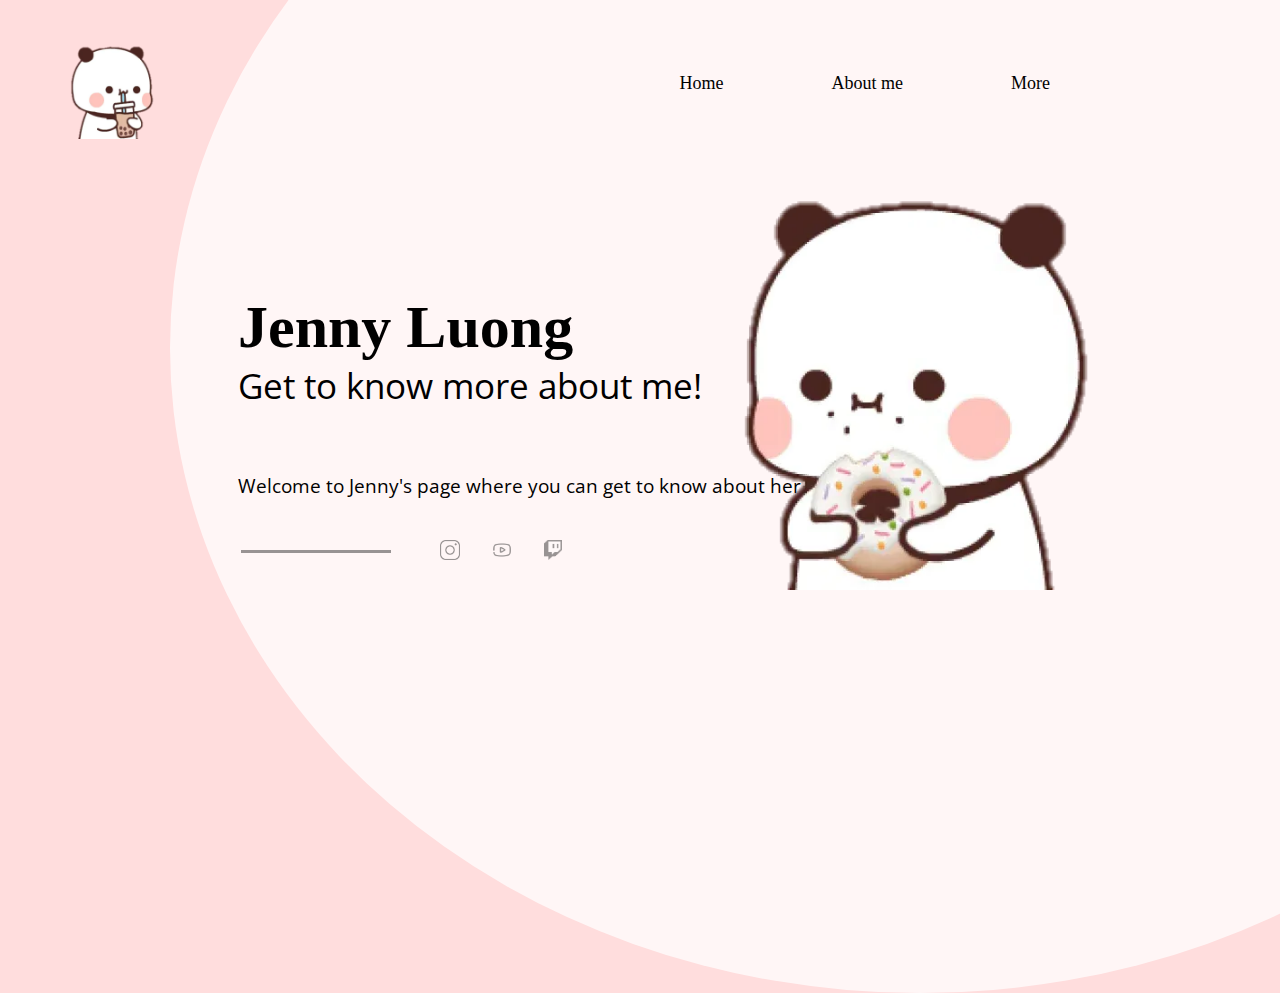
<file: index.html>
<!DOCTYPE html>
<html>
  <head>
    <title>Jenny</title>
    <meta charset="utf-8">
    <link rel="stylesheet" type="text/css" href="stil.css">  
    <link rel="preconnect" href="https://fonts.googleapis.com">
    <link rel="preconnect" href="https://fonts.gstatic.com" crossorigin>
    <link href="https://fonts.googleapis.com/css2?family=Open+Sans:ital,wght@1,300&display=swap" rel="stylesheet">
    <link rel="icon" type="image/png" href="img/logo.png">
   <!-- Test -->
  </head>

  <body>
      <div class = "wrapper">
        <header>
              <a href="index.html"><img src="img/logo.png" alt="logo"></a>
            <nav> 
                <a href="#">Home</a>
                <a href="aboutme.html">About me</a>
                <a href="more.html">More</a>   
            </nav>
        </header>
        <main>
          <div class ="splash">
            <div class="banner">
          
              <div class="right-column">
                <img src="img/bear.png">
              </div> 
             
            </div>
            <div class ="text">
              <h1>Jenny Luong</h1>
              <p>Get to know more about me!</p>
            </div>
            <p id="Psize">Welcome to Jenny's page where you can get to know about her journal! <p>

              <div class ="social-icons"> 
                <a href="https://www.instagram.com/jennylntt/"><img src="img/instagram.png" alt="instagram"></a>
                <a href="https://www.youtube.com/channel/UCDmooB9xDfmmH5F8LcDlHFA"><img src="img/Youtube.png" alt="youtube"></a>
                <a href="https://www.twitch.tv/jenseuu"><img src="img/twitch.png" alt="twitch"></a>
              </div>  
          </div>

          
        </main>

        <div class="sircle">
        </div>
          
      </div>
  

  </body>

</html>
</file>
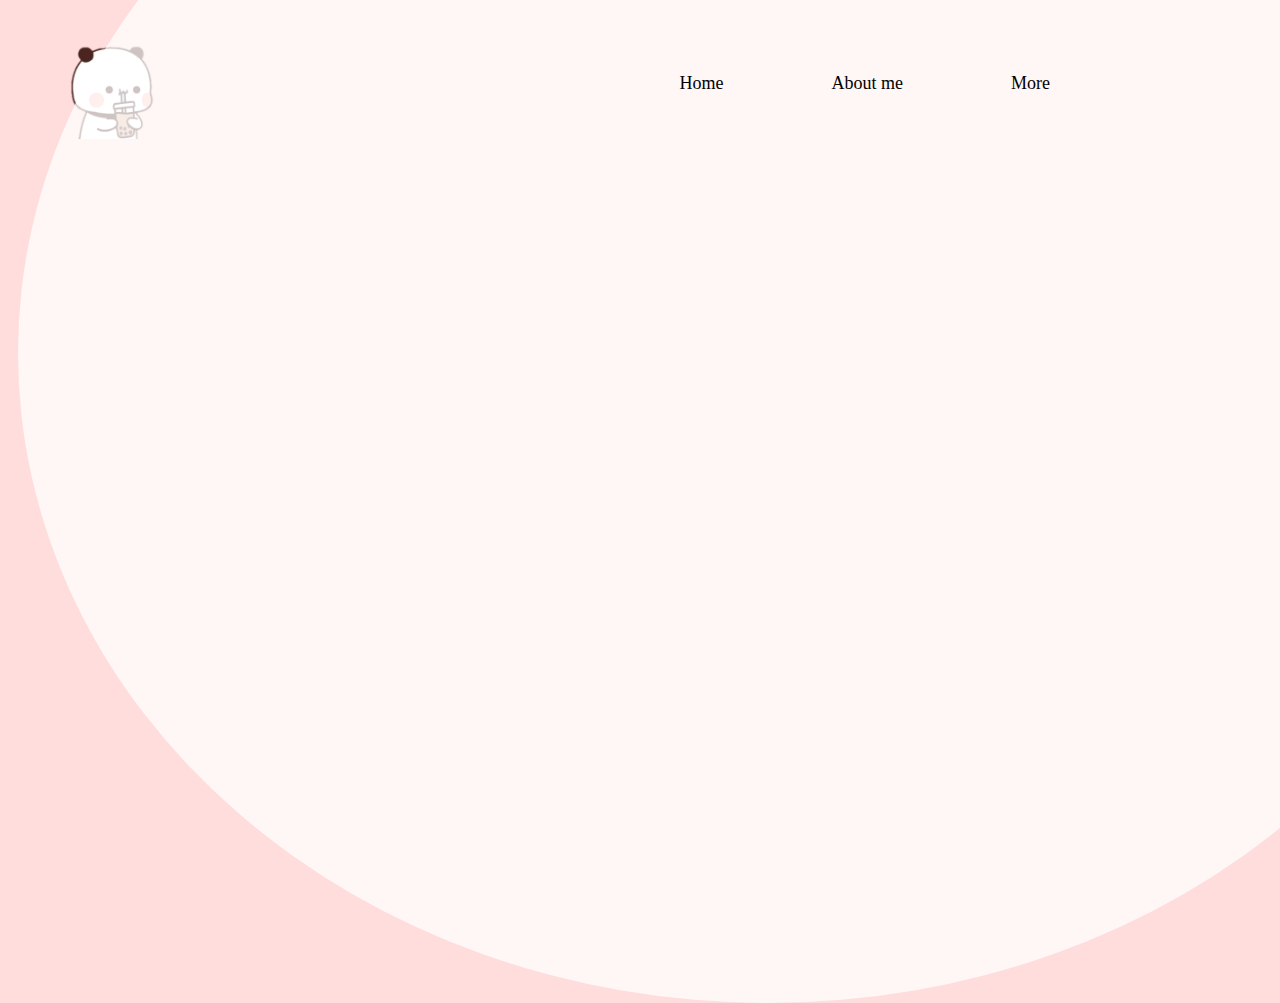
<file: aboutme.html>
<!DOCTYPE html>
<html>
  <head>
    <title>Jenny</title>
    <meta charset="utf-8">
    <link rel="stylesheet" type="text/css" href="stil.css">
    <link rel="icon" type="image/png" href="img/logo.png">  
  </head>

  <body>
      <div class = "wrapper">
        <header>
              <a href="index.html"><img src="img/logo.png" alt="logo"></a>
            <nav> 
                <a href="index.html">Home</a>
                <a href="aboutme.html">About me</a>
                <a href="more.html">More</a>   
            </nav>
        </header>
        <main>
         
        </main>
        <!-- <img class="sircle" src="img/sircle.png"> -->
        <div class="sircle2">

        </div>
          
      </div>
  

  </body>

</html>
</file>
<file: stil.css>
*{
    margin: 0;
    padding: 0;
}
/*BACKGROUND*/
body{
    background-color: #ffdddd;
    overflow-x: hidden;
    overflow-y: hidden;
}

div.sircle{
    position: absolute;
    width: 1500px;
    height: 1290px;
    left: 170px;
    top: -297px;
    background: #ffffffba;
    border-radius: 50%;
    
}
/*MENU BAR*/
header {
    /* background-color: #FFC8C8; */
    height: 166px;
    display: flex;
    justify-content: space-between;
    align-items: center;
}

header > a > img {
    margin-left: 61px;
}

img{
    max-height: 115px;
}

header > nav {  
    margin-right: 178px;
    z-index: 2;

}

header > nav > a {
    text-decoration: none;
    font-size: 18px; 
    margin: 42px;
    color: #000;
    padding: 0 10px;
    position: relative;
 }

 header > nav > a::after {
    content: '';
    width: 0; 
    height: 10px;
    background: #f14a60;
    position: absolute;
    left: 50%;
    transform: translateX(-50%);
    top: -55px;
    transition: 0.5s;
 }
 header > nav > a:hover::after {
    width: 100%;
  }

/*TEXT*/
 div.splash > div.text {
    position: absolute;
    top: 39%;
    left: 238px;
    transform: translateY(-50%);
    font-size: 30px;
    z-index: 2; 
}

/*H1 TEXT*/
/* div.splash > div.text > h1 {
    font-family: 'Dancing Script', cursive;
} */

div.splash > div.text > p {
    font-family: 'Open Sans', sans-serif;
    font-size: 35px;
}

  p#Psize {
    font-family: 'Open Sans', sans-serif;
    position: absolute;
    top: 54%;
    left: 238px;
    transform: translateY(-50%);
    font-size: 19px;
    z-index: 2;
}

/*SOCIAL-ICONS*/
 div.social-icons{
    position: absolute;
    top: 60%;
    left: 160px;
    width: 200px;
    text-align: center;
    opacity: .4;
    margin-left: 241px;
    z-index: 2;

}

 div.social-icons img{
    height: 20px;
    margin: 0 14px;
}

div.social-icons::after{
    content: '';
    width: 150px;
    height: 3px;
    background: #000;
    position: absolute;
    left: -160px;
    top: 10px;
}

/*Banner*/
 div.banner{
    display: flex;
    margin-top: 80px;
}

 .right-column{
    flex-basis: 50%;  

}

.right-column img{
    position: absolute;
    z-index: 3;
    right: 12%;
    max-height: 464px;
    top: 14%;
    transform: scaleX(-1); /* flip horizontally */
}

/*-----------------aboutme-------------more-----------------------------------*/

div.sircle2{
    position: absolute;
    width: 1500px;
    height: 1300px;
    left: 18px;
    top: -297px;
    background: #ffffffba;
    border-radius: 50%;
}
</file>
